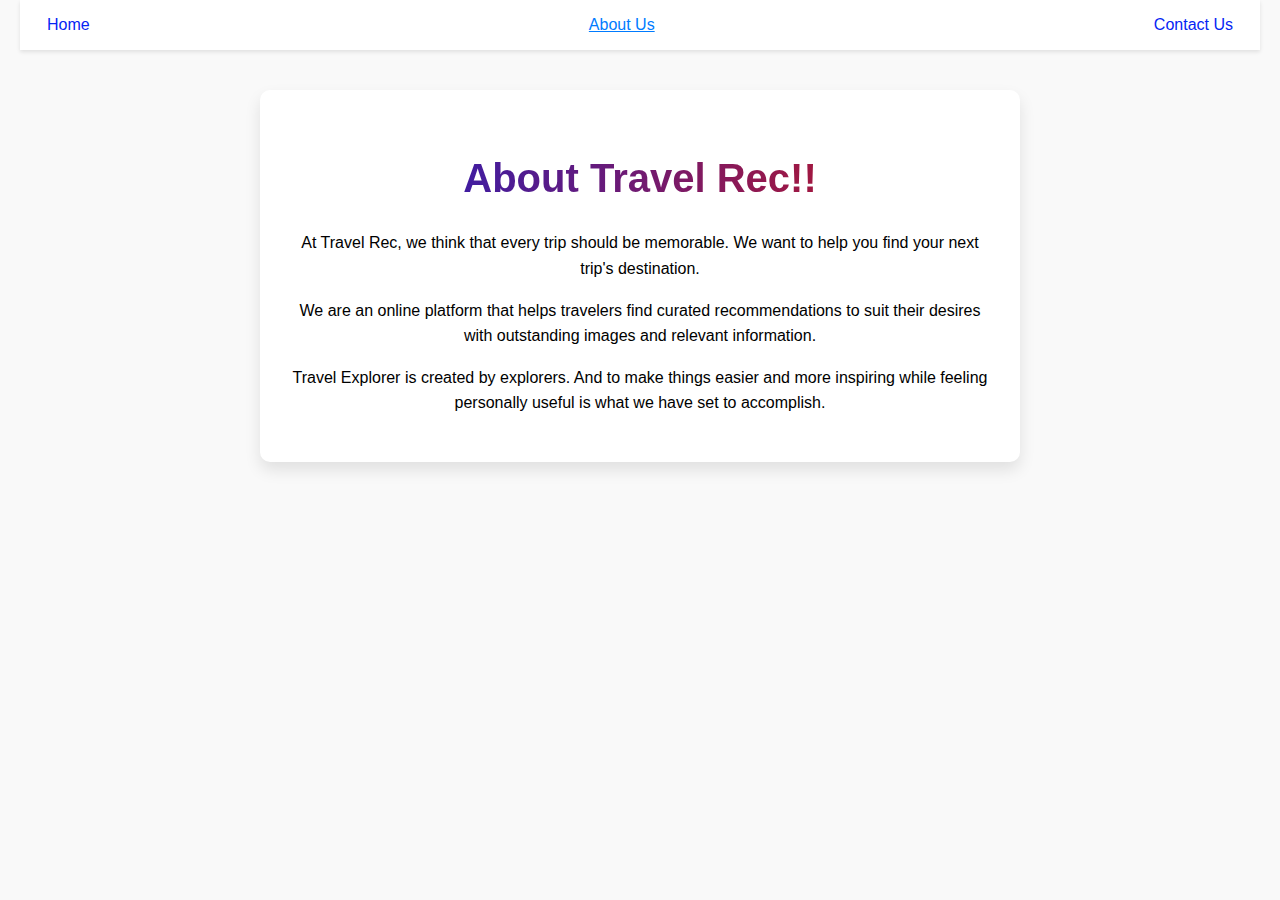
<file: about.html>
<html lang="en">
  
<head>
  <meta charset="UTF-8" />

  <title>About Us</title>

  <link rel="stylesheet" href="style.css" />
  
</head>

<body>
  <nav>
    <a href="index.html">Home</a>

    <a href="about.html" class="active">About Us</a>

    <a href="contact.html">Contact Us</a>
  </nav>

  <section class="about">
    <h1>About Travel Rec!!</h1>
    <p>
      At Travel Rec, we think that every trip should be memorable. We want to help you find your next trip's destination.
    </p>
    <p>
      We are an online platform that helps travelers find curated recommendations to suit their desires with outstanding images and relevant information.
    </p>
    <p>
      Travel Explorer is created by explorers. And to make things easier and more inspiring while feeling personally useful is what we have set to accomplish.
    </p>
  </section>
</body>
</html>
</file>
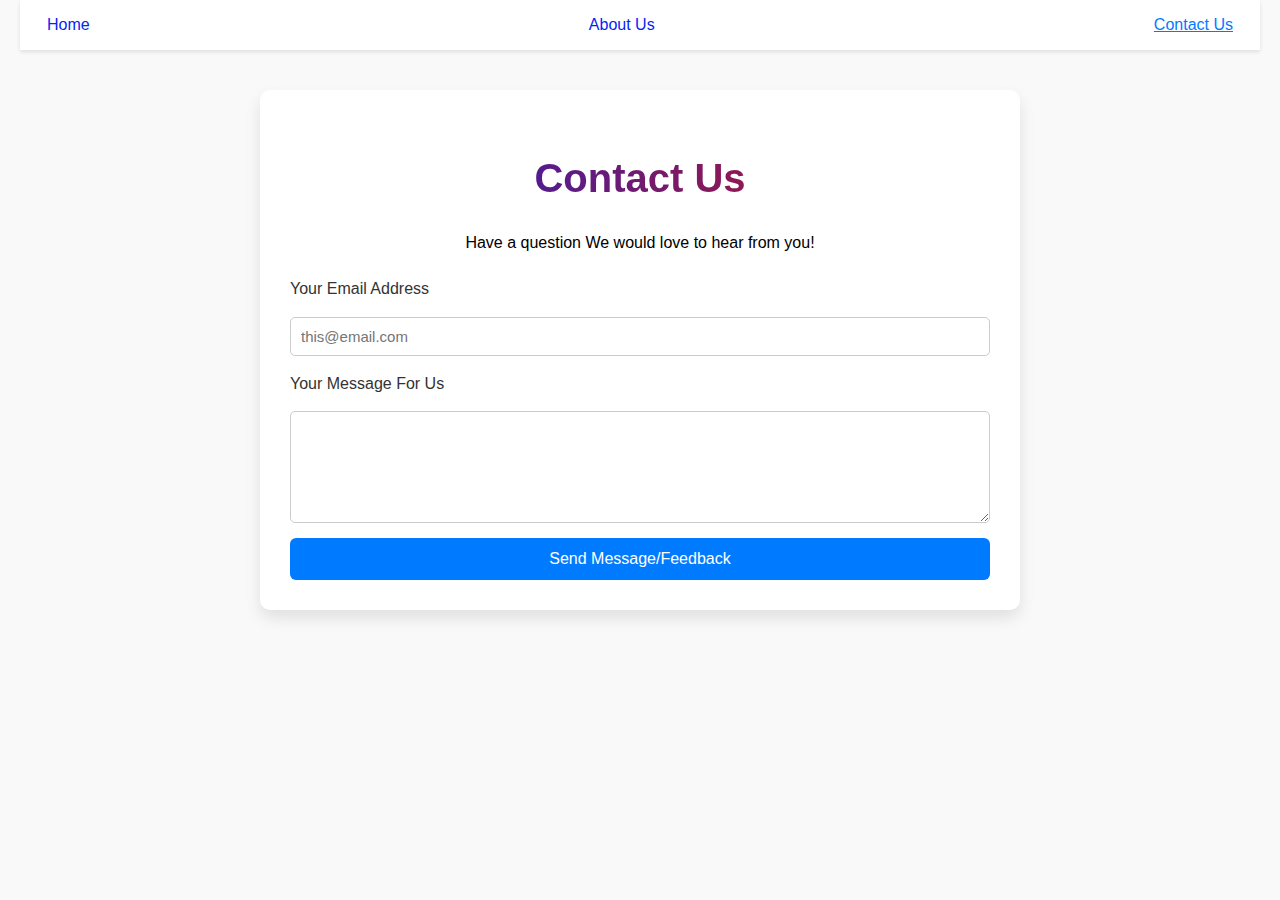
<file: contact.html>
<!DOCTYPE html>

<html lang="en">


<head>

  <meta charset="UTF-8" />

  <title> Contact Us</title>

  <link rel="stylesheet" href="style.css" />
</head>


<body>
  <nav>
    <a href="index.html"> Home </a>

    <a href="about.html"> About Us </a>

    <a href="contact.html" class="active"> Contact Us </a>

  </nav>

  <section class="contact">
    <h1> Contact Us </h1>

    <p> Have a question We would love to hear from you! </p>

    <form>
      <label for="email">Your Email Address</label>

      <input type="email" id="email" name="email" placeholder="this@email.com" 
      required />

      <label for="msg">Your Message For Us</label> 

      <textarea id="msg" name="msg" rows="5" placeholder="Type your message here....." required>

      </textarea>

      <button type="submit">Send Message/Feedback</button>
    </form>
  </section>
</body>
</html>
</file>
<file: style.css>
@import url("https://fonts.googleapis.com/css2?family=Russo+One&display=swap");
body {
  font-family: Arial, sans-serif;
  padding: 20px;
  background-color: #f2f2f2;
    color: #333;

}

nav {
  background: #ffffff;
  padding: 12px;
  text-align: center;
  box-shadow: 0 2px 4px rgba(0,0,0,0.1);
  position: sticky;
  top: 0;
  display: flex;
  align-items: center;
  justify-content: space-between;
}

.nav-right {
  margin: 0;
  display: flex;
  align-items: center;
}

nav a {
  color: white;
  text-decoration: none;
  margin-right: 15px;
}

img {
  width: 300px;
  margin: 10px;
    height: 200px;
   object-fit: cover;
   border-radius: 6px;


}


.card img {
  width: 300px;
  height: 200px;
  object-fit: cover;
  border-radius: 6px;
  transition: transform 0.6s;


}


.card {
  display: inline-block;
  background: white;
  padding: 10px;
  margin: 10px;
  border-radius: 6px;
  box-shadow: 0 0 10px rgba(0,0,0,0.1);
  cursor: pointer;
  transition: transform 0.2s;

}

#searchBar {
  width: 220px;
  padding: 8px;
  border: 1px solid #000000;
  border-radius: 4px;
  font-size: 16px;
  margin: 0;
}


body {
  font-family: 'Segoe UI', Tahoma, Geneva, Verdana, sans-serif;
  background: #f9f9f9;
  color: #333;
  margin: 0;
  padding: 0 20px;
    line-height: 1.6;

}

nav a {
  color: rgb(5, 37, 244);
  text-decoration: none;
  margin: 0 15px;
  font-weight: 500;

}

nav a.active {
  text-decoration: underline;
    color: #007BFF;
}

section.about,
section.contact {
  max-width: 700px;
  margin: 40px auto;
  background: white;
  padding: 30px;
  border-radius: 10px;
  box-shadow: 0 8px 16px rgba(0,0,0,0.1);
}

h1 {
  text-align: center;
  color: #057ff9;   
    font-size: 2.5em;
    margin-bottom: 20px;
background: linear-gradient(to right, #121FCF 0%, #CF1512 100%);
 -webkit-background-clip: text;
 background-clip: text;
 -webkit-text-fill-color: transparent;

}

p {
  line-height: 1.6;
  margin-top: 15px;
  font-size: 16px;
  color: #000000;
  text-align: center;

}

form {
  display: flex;
  flex-direction: column;
  gap: 15px;
  margin-top: 20px;

}

form input, form textarea {
  padding: 10px;
  border-radius: 5px;
  border: 1px solid #ccc;
  font-size: 15px;
  width: 100%;
  box-sizing: border-box;

}

form button {
  background-color: #007BFF;
  color: white;
  padding: 12px;
  border: none;
  border-radius: 6px;
  font-size: 16px;
  cursor: pointer;
  transition: 0.3s;
}

form button:hover {
  background-color: #0056b3;
}

svg {
	font-family: "Russo One", sans-serif;
	width: 100%; height: 100%;
}
svg text {
	animation: stroke 10s infinite alternate;
	stroke-width: 2;
	stroke: #365FA0;
	font-size: 40px;
}
@keyframes stroke {
	0%   {
		fill: rgba(72,138,204,0); stroke: rgba(54,95,160,1);
		stroke-dashoffset: 25%; stroke-dasharray: 0 50%; stroke-width: 2;
	}
	70%  {fill: rgba(72,138,204,0); stroke: rgba(54,95,160,1); }
	80%  {fill: rgba(72,138,204,0); stroke: rgba(54,95,160,1); stroke-width: 3; }
	100% {
		fill: rgba(72,138,204,1); stroke: rgba(54,95,160,0);
		stroke-dashoffset: -25%; stroke-dasharray: 50% 0; stroke-width: 0;
	}
}

.wrapper {background-color: #f9f9f9};

.category-box {
  background: #fff;
  border-radius: 12px;
  box-shadow: 0 4px 16px rgba(0,0,0,0.08);
  padding: 24px 18px 18px 18px;
  margin: 20px 0;
  min-width: 340px;
  max-width: 420px;
  flex: 1 1 340px;
  display: flex;
  flex-direction: column;
  align-items: center;
}

.category-box h2 {
  color: #0a58ca;
  margin-bottom: 18px;
  font-size: 1.5em;
  text-align: center;
  letter-spacing: 1px;
}

@media (max-width: 1100px) {
  #destinations {
    flex-direction: column;
    align-items: center;
  }
  .category-box {
    max-width: 95vw;
    width: 100%;
  }
}

@media (max-width: 700px) {
  nav {
    flex-direction: column;
    align-items: stretch;
  }
  .nav-right {
    margin-top: 10px;
    justify-content: flex-end;
  }
  #searchBar {
    width: 100%;
    min-width: 0;
  }
}
</file>
